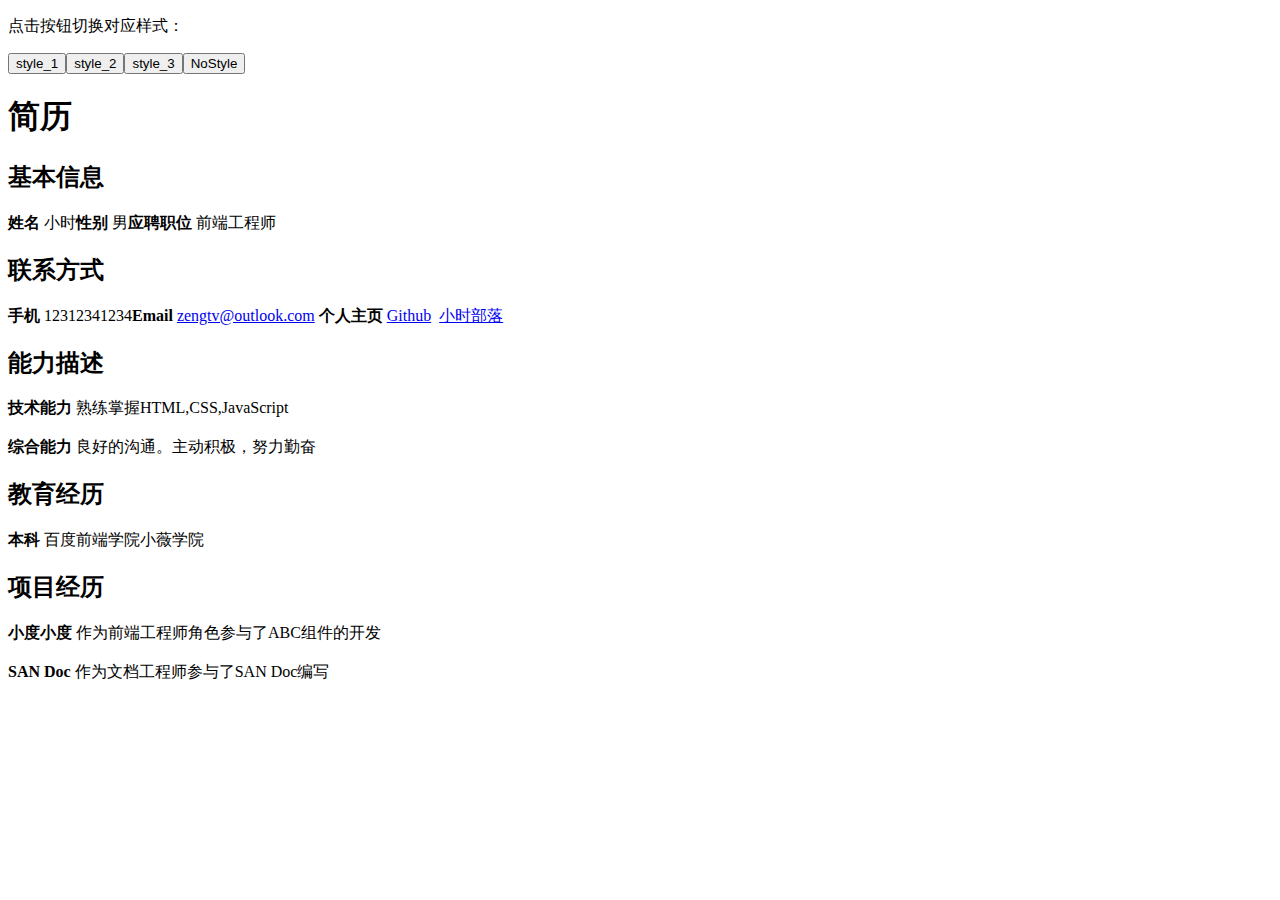
<file: day05-06/index.html>
<!DOCTYPE html>
<html lang="en">
<head>
    <meta charset="UTF-8">
    <title>三种简历</title>
</head>
<body>
    <div class="changestyle">
        <p>点击按钮切换对应样式：</p>
        <input type="button" value="style_1" id="btn-1" ><input type="button" value="style_2" id="btn-2"><input type="button" value="style_3" id="btn-3"><input
            type="button" value="NoStyle" id="btn-4">
    </div>
    <div class="wrap">
        <h1>简历</h1>
        <div class="title">
            <h2>基本信息</h2>
            <div class="title_info">
                <span><b>姓名</b>&nbsp;小时</span><span><b>性别</b>&nbsp;男</span><span><b>应聘职位</b>&nbsp;前端工程师</span>
            </div>
        </div>
        <div class="title">
            <h2>联系方式</h2>
            <div class="title_info">
                <span><b>手机</b>&nbsp;12312341234</span><span><b>Email</b>&nbsp;<a href="Mailto:zengtv@outlook.com">zengtv@outlook.com</a></span> <span><b>个人主页</b>&nbsp;<a
                    href="https://github.com/zengtv" target="_blank">Github</a> &nbsp;<a href="http://zengtv.com" target="_blank">小时部落</a></span>
            </div>
        </div>
        <div class="title">
            <h2>能力描述</h2>
            <div class="title_info">
                <span class="line-break"><b>技术能力</b></span> <span>熟练掌握HTML,CSS,JavaScript</span><br><br>
                <span class="line-break"><b>综合能力</b></span> <span>良好的沟通。主动积极，努力勤奋</span>
            </div>
        </div>
        <div class="title">
            <h2>教育经历</h2>
            <div class="title_info">
                <span class="line-break"><b>本科</b></span> <span>百度前端学院小薇学院</span><br/>
            </div>
        </div>
        <div class="title">
            <h2>项目经历</h2>
            <div class="title_info">
                <span class="line-break"><b>小度小度</b></span> <span>作为前端工程师角色参与了ABC组件的开发</span><br/><br>
                <span class="line-break"><b>SAN Doc</b></span> <span>作为文档工程师参与了SAN Doc编写</span>
            </div>
        </div>
    </div>
    <script>
        var btn1 = document.getElementById('btn-1');
        var btn2 = document.getElementById('btn-2');
        var btn3 = document.getElementById('btn-3');
        var btn4 = document.getElementById('btn-4');
        var aCss = ["css/style_1.css","css/style_2.css","css/style_3.css"];
        var head = document.getElementsByTagName('head')[0];



        var loadStyle = function(url) {
            var link = document.createElement('link');
            link.type='text/css';
            link.rel = 'stylesheet';
            link.href = url;
            head.appendChild(link);
        };
        var delStyle = function () {
            var link1 = document.getElementsByTagName('link')[0];
            var link2 = document.getElementsByTagName('link')[1];
            if (link2) {
                head.removeChild(link1);
                head.removeChild(link2);
            }else if (link1) {
                head.removeChild(link1);

            }
        };

        btn1.onclick = function () {
            if (!btn1.disabled) {
                delStyle();

                loadStyle(aCss[0]);
                btn1.disabled = true;
                btn2.disabled = false;
                btn3.disabled = false;
            }
        };
        btn2.onclick = function () {
            if (!btn2.disabled) {
                delStyle();

                loadStyle(aCss[1]);
                btn2.disabled = true;
                btn1.disabled = false;
                btn3.disabled = false;
            }
        };
        btn3.onclick = function () {
            if (!btn3.disabled) {
                delStyle();

                loadStyle(aCss[2]);
                btn3.disabled = true;
                btn2.disabled = false;
                btn1.disabled = false;
            }
        };
        btn4.onclick = function () {
            delStyle();
            btn1.disabled = false
            btn2.disabled = false;
            btn3.disabled = false;
        }
    </script>
</body>
</html>
</file>
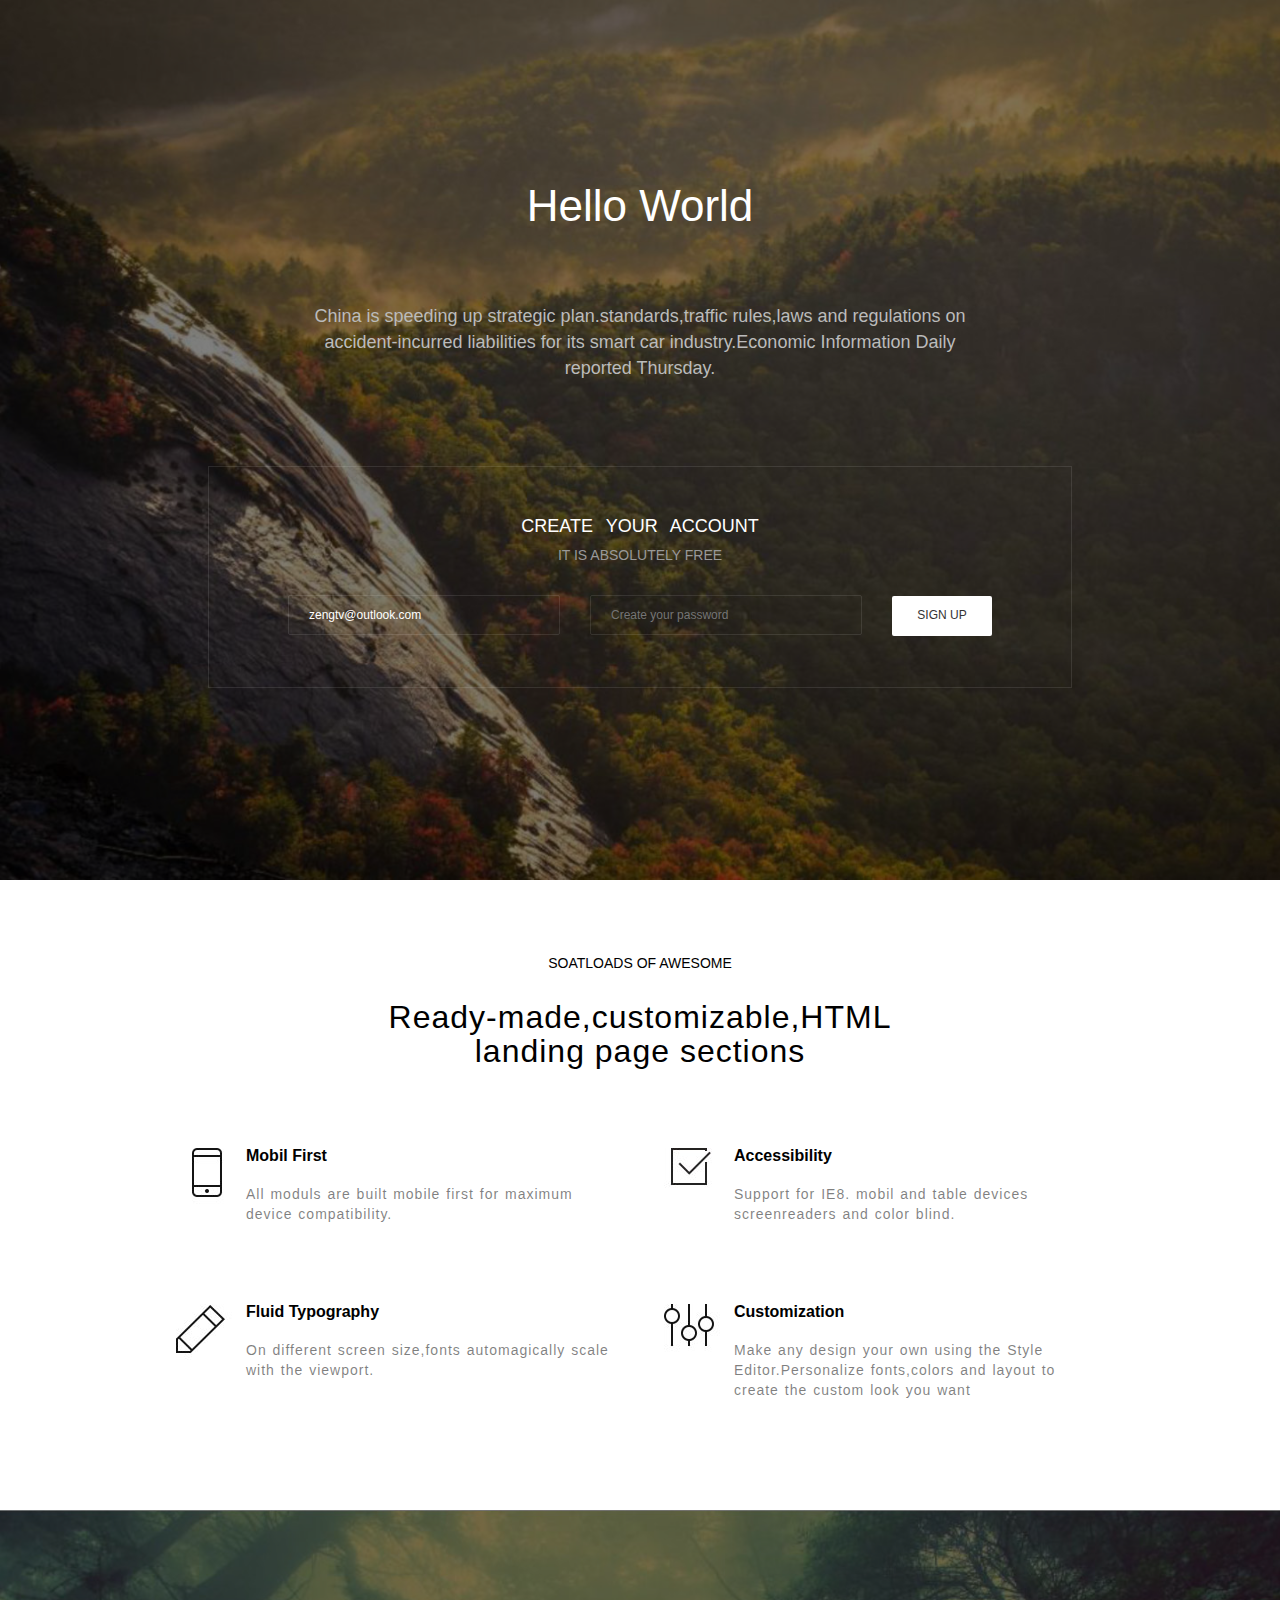
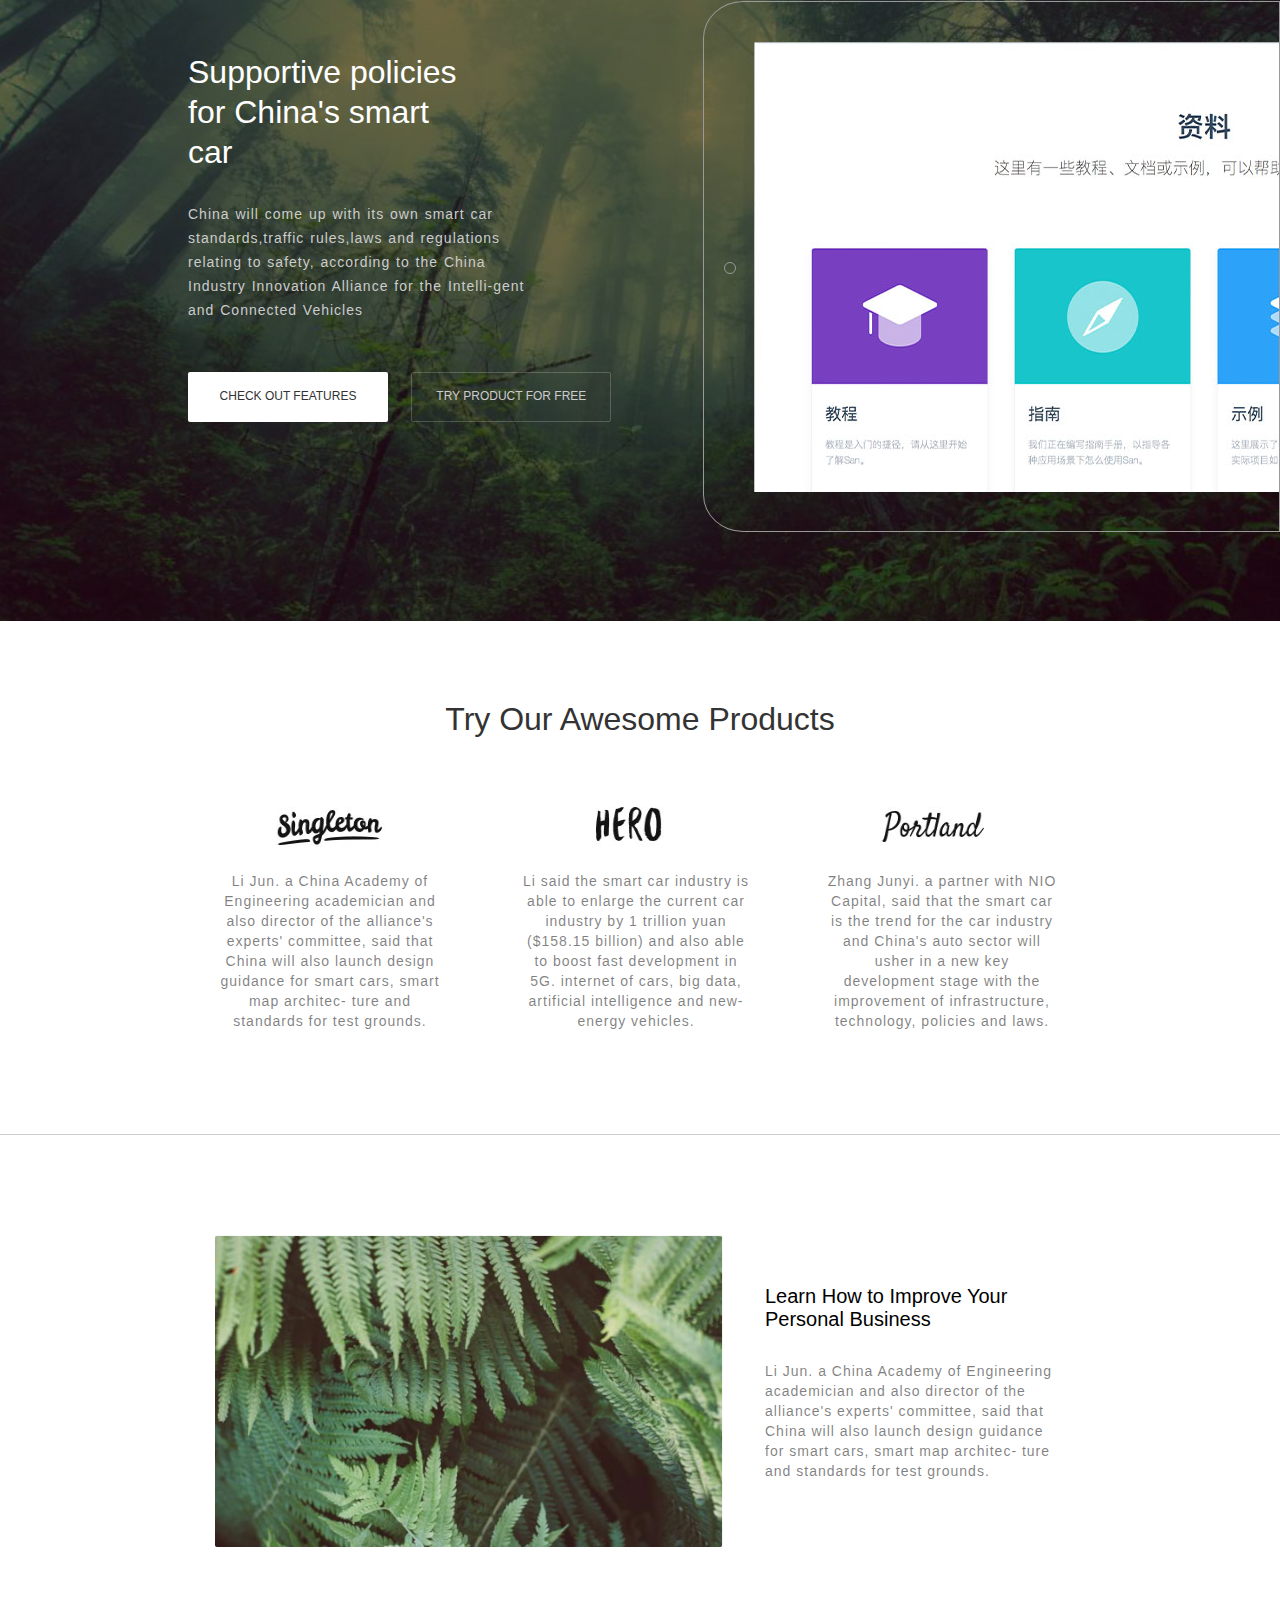
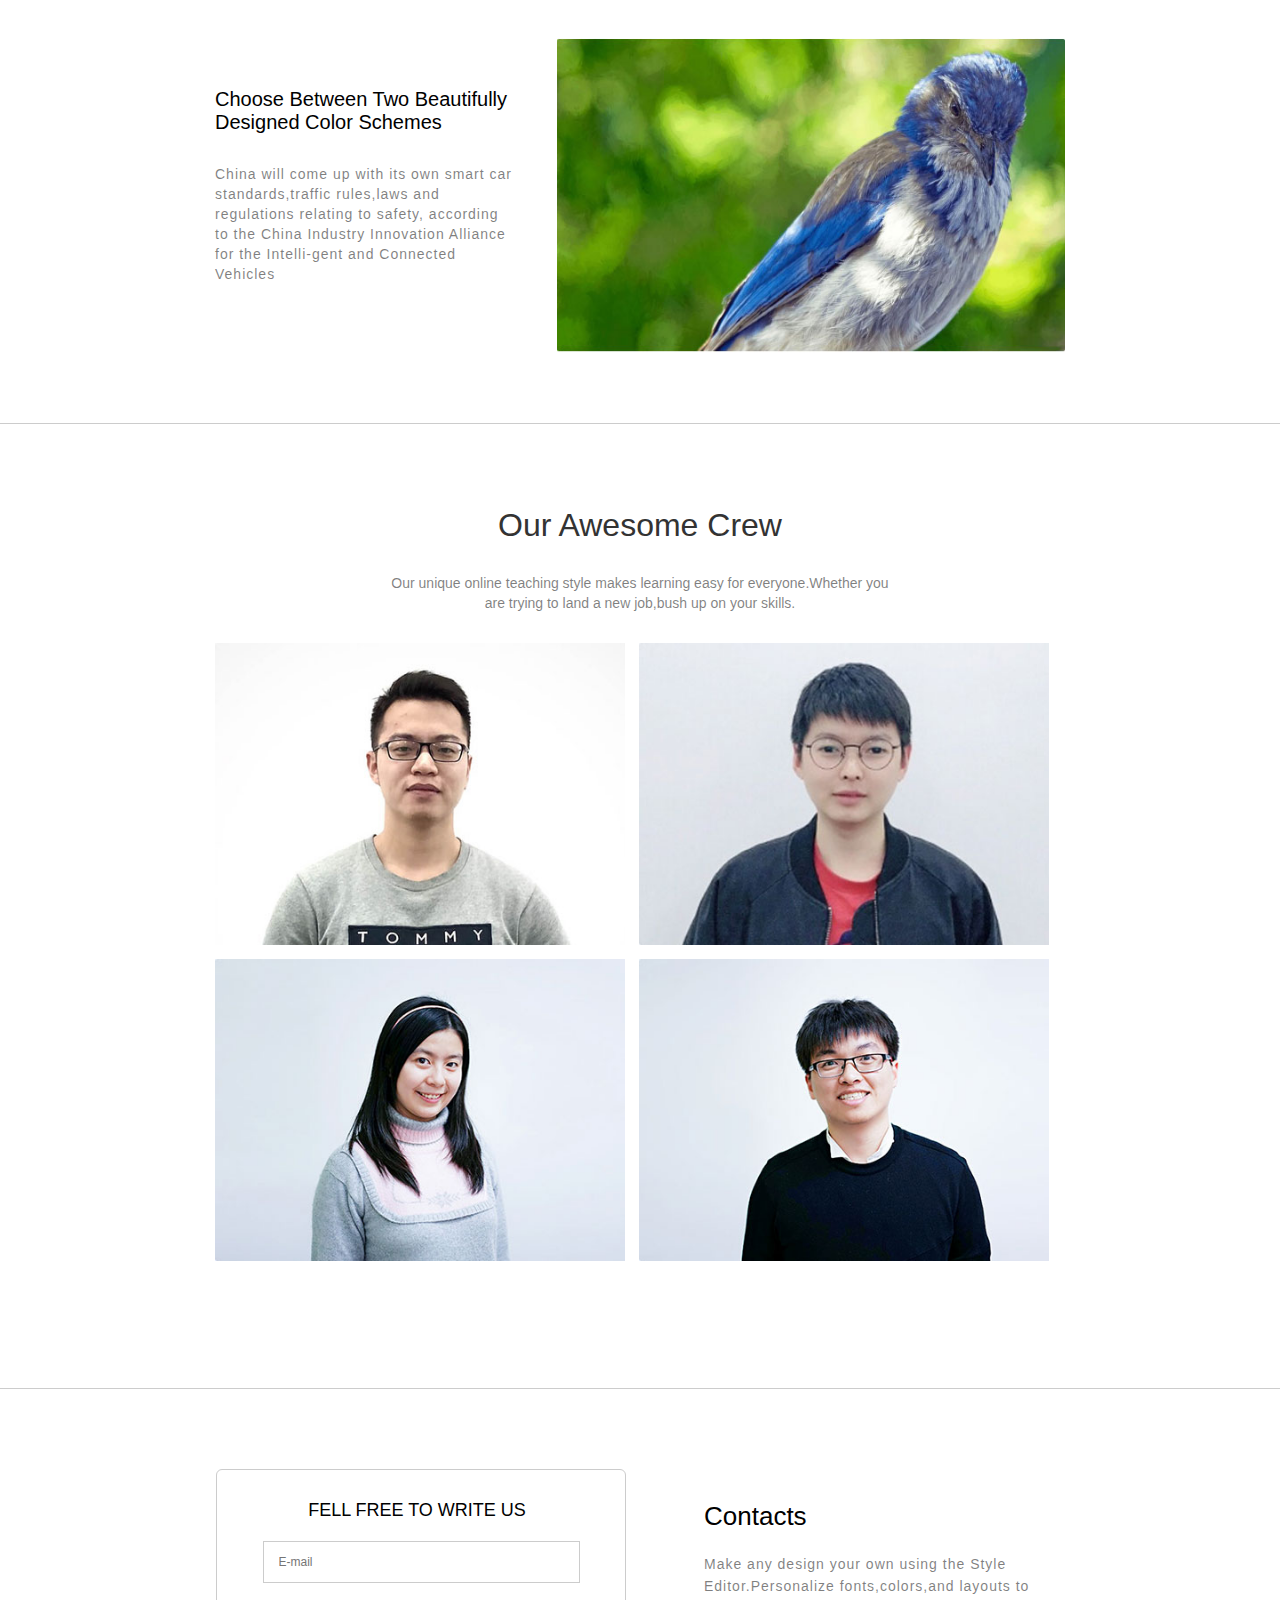
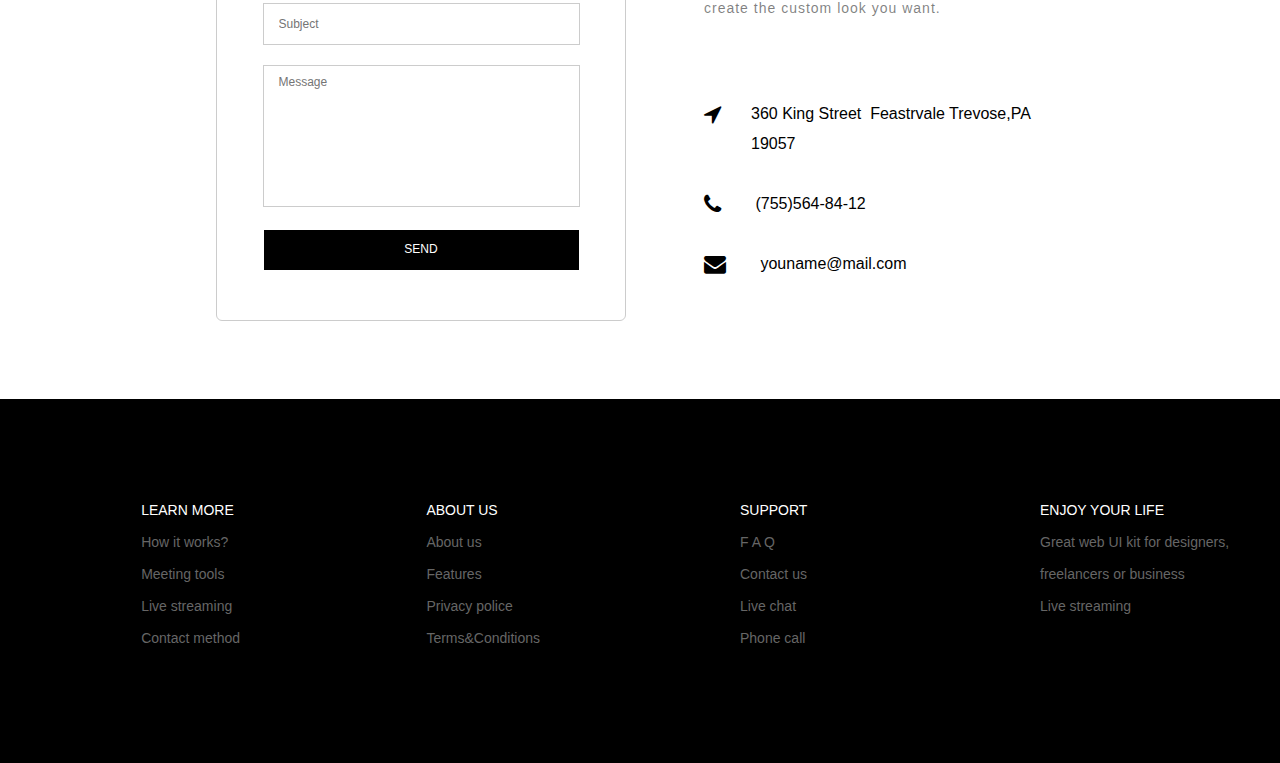
<file: day09-11/index.html>
<!DOCTYPE html>
<html lang="en">
<head>
    <meta charset="UTF-8">
    <title>一个漂亮的网站</title>
    <link href="//netdna.bootstrapcdn.com/font-awesome/4.7.0/css/font-awesome.min.css" rel="stylesheet">
    <link rel="stylesheet" href="css/reset.css">
    <link rel="stylesheet" href="css/style.css">
</head>
<body>
<!-- 代码规范遵循网易nec -->
    <!-- 主体部分 -->
    <main class="g-main">
        <div class="m-helloworld">
            <div class="helloworld-bg">
                <h2>Hello World</h2>
                <p class="helloworld-subtitle">China is speeding up strategic plan.standards,traffic rules,laws and regulations on accident-incurred liabilities for its smart car industry.Economic Information Daily reported Thursday.</p>
                <form action="#" class="u-signup">
                    <div class="signup-title">CREATE YOUR ACCOUNT</div>
                    <p class="signup-subtitle">IT IS ABSOLUTELY FREE</p>
                    <input type="text" value="zengtv@outlook.com" class="signup-id"><input type="password" placeholder="Create your password" class="signup-psw"><input type="button" value="SIGN UP" class="signup-sbm">
                </form>
            </div>
        </div>
        <div class="m-introduce1">
            <p class="introduce1-subtitle">SOATLOADS OF AWESOME</p>
            <h2>Ready-made,customizable,HTML landing page sections</h2>
            <ul class="introduce1-list">
                <li class="introduce1-list1">
                    <div>Mobil First</div>
                    <span>All moduls are built mobile first for maximum device compatibility.</span>
                </li>
                <li class="introduce1-list2" style="margin-right: 0;">
                    <div>Accessibility</div>
                    <span>Support for IE8. mobil and table devices screenreaders and color blind.</span>
                </li>
                <li class="introduce1-list3">
                    <div>Fluid Typography</div>
                    <span>On different screen size,fonts automagically scale with the viewport.</span>
                </li>
                <li class="introduce1-list4" style="margin-right: 0;">
                    <div>Customization</div>
                    <span>Make any design your own using the Style Editor.Personalize fonts,colors and layout to create the custom look you want</span>
                </li>
            </ul>
        </div>
        <div class="m-supportive">
            <div class="supportive-bg">

                <div class="g-supright">
                    <div class="supright-point"></div>
                    <div class="supright-bg"></div>
                </div>
                <div class="g-supleft">
                    <h2>Supportive policies for China's smart car</h2>
                    <p class="supportive-subtitle">China will come up with its own smart car standards,traffic rules,laws and regulations relating to safety, according to the China Industry Innovation Alliance for the Intelli-gent and Connected Vehicles</p>
                    <button type="button" class="btn-check">CHECK OUT FEATURES</button>
                    <button type="button" class="btn-try">TRY PRODUCT FOR FREE</button>
                </div>
            </div>
        </div>
        <div class="m-introduce2">
            <h2>Try Our Awesome Products</h2>
            <ul class="introduce2-list">
                <li class="introduce2-list1">Li Jun. a China Academy of Engineering academician and also director of the alliance's experts' committee, said that China will also launch design guidance for smart cars, smart map architec- ture and standards for test grounds.</li>
                <li class="introduce2-list2">Li said the smart car industry is able to enlarge the current car industry by 1 trillion yuan ($158.15 billion) and also able to boost fast development in 5G. internet of cars, big data, artificial intelligence and new-energy vehicles.</li>
                <li class="introduce2-list3" style="margin-right: 0">Zhang Junyi. a partner with NIO Capital, said that the smart car is the trend for the car industry and China's auto sector will usher in a new key development stage with the improvement of infrastructure, technology, policies and laws.</li>
            </ul>
        </div>
        <div class="m-ad">
            <div class="ad-1">
                <img src="images/ad-1.jpg" alt="" class="ad-img f-fl" >
                <div class="m-ad-txt f-fr">
                    <div>Learn How to Improve Your Personal Business</div>
                    <p>Li Jun. a China Academy of Engineering academician and also director of the alliance's experts' committee, said that China will also launch design guidance for smart cars, smart map architec- ture and standards for test grounds.</p>
                </div>
            </div>
            <div class="ad-2">
                <div class="m-ad-txt f-fl">
                    <div>Choose Between Two Beautifully Designed Color Schemes</div>
                    <p>China will come up with its own smart car standards,traffic rules,laws and regulations relating to safety, according to the China Industry Innovation Alliance for the Intelli-gent and Connected Vehicles</p>
                </div>
                <img src="images/ad-2.jpg" alt="" class="ad-img f-fr">
            </div>
        </div>
        <div class="m-person">
            <h2>Our Awesome Crew</h2>
            <p class="person-subtitle">Our unique online teaching style makes learning easy for everyone.Whether you are trying to land a new job,bush up on your skills.</p>
            <ul class="person-list">
                <li class="person-list1">
                    <a href="#">
                        <span>Ethan Dutton</span>
                        <p>SENIOR VISUAL DESIGNER</p>
                        <i class="fa fa-facebook"></i><i class="fa fa-twitter"></i><i class="fa fa-camera"></i>
                    </a>
                </li>
                <li class="person-list2">
                    <a href="#">
                        <span>Ethan Dutton</span>
                        <p>SENIOR VISUAL DESIGNER</p>
                        <i class="fa fa-facebook"></i><i class="fa fa-twitter"></i><i class="fa fa-camera"></i>
                    </a>
                </li>
                <li class="person-list3">
                    <a href="#">
                        <span>Ethan Dutton</span>
                        <p>SENIOR VISUAL DESIGNER</p>
                        <i class="fa fa-facebook"></i><i class="fa fa-twitter"></i><i class="fa fa-camera"></i>
                    </a>
                </li>
                <li class="person-list4">
                    <a href="#">
                        <span>Ethan Dutton</span>
                        <p>SENIOR VISUAL DESIGNER</p>
                        <i class="fa fa-facebook"></i><i class="fa fa-twitter"></i><i class="fa fa-camera"></i>
                    </a>
                </li>
            </ul>

        </div>
        <!-- 联系我们 -->
        <div class="m-contactus">
            <form action="#" class="contactus-form">
                <span>FELL FREE TO WRITE US</span>
                <input type="text" placeholder="E-mail">
                <input type="text" placeholder="Subject">
                <textarea  placeholder="Message"></textarea>
                <input type="button" value="SEND" style="width: 315px;padding: 0; margin: 0; background-color: #000;border: none;color: #fff;cursor: pointer;">
            </form>
            <div class="contactus-msg">
                <span>Contacts</span>
                <p>Make any design your own using the Style Editor.Personalize fonts,colors,and layouts to create the custom look you want.</p>
                <div class="u-position">
                    <i class="fa fa-location-arrow"></i><p>360 King Street &nbsp;Feastrvale Trevose,PA 19057</p>
                </div>
                <div class="u-phone">
                    <i class="fa fa-phone"></i> <p>(755)564-84-12</p>
                </div>
                <div class="u-email">
                    <i class="fa fa-envelope"></i> <p> youname@mail.com</p>
                </div>
            </div>
        </div>
    </main>
    <!-- 尾部 -->
    <footer class="g-foot">
        <ul class="foot-more">
            <li>LEARN MORE</li>
            <li>How it works?</li>
            <li>Meeting tools</li>
            <li>Live streaming</li>
            <li>Contact method</li>
        </ul>
        <ul class="foot-about">
            <li>ABOUT US</li>
            <li>About us</li>
            <li>Features</li>
            <li>Privacy police</li>
            <li>Terms&Conditions</li>
        </ul>
        <ul class="foot-support">
            <li>SUPPORT</li>
            <li>F A Q</li>
            <li>Contact us</li>
            <li>Live chat</li>
            <li>Phone call</li>
        </ul>
        <ul class="foot-enjoy">
            <li>ENJOY YOUR LIFE</li>
            <li>Great web UI kit for designers,</li>
            <li>freelancers or business</li>
            <li>Live streaming</li>
        </ul>
    </footer>
</body>
</html>
</file>
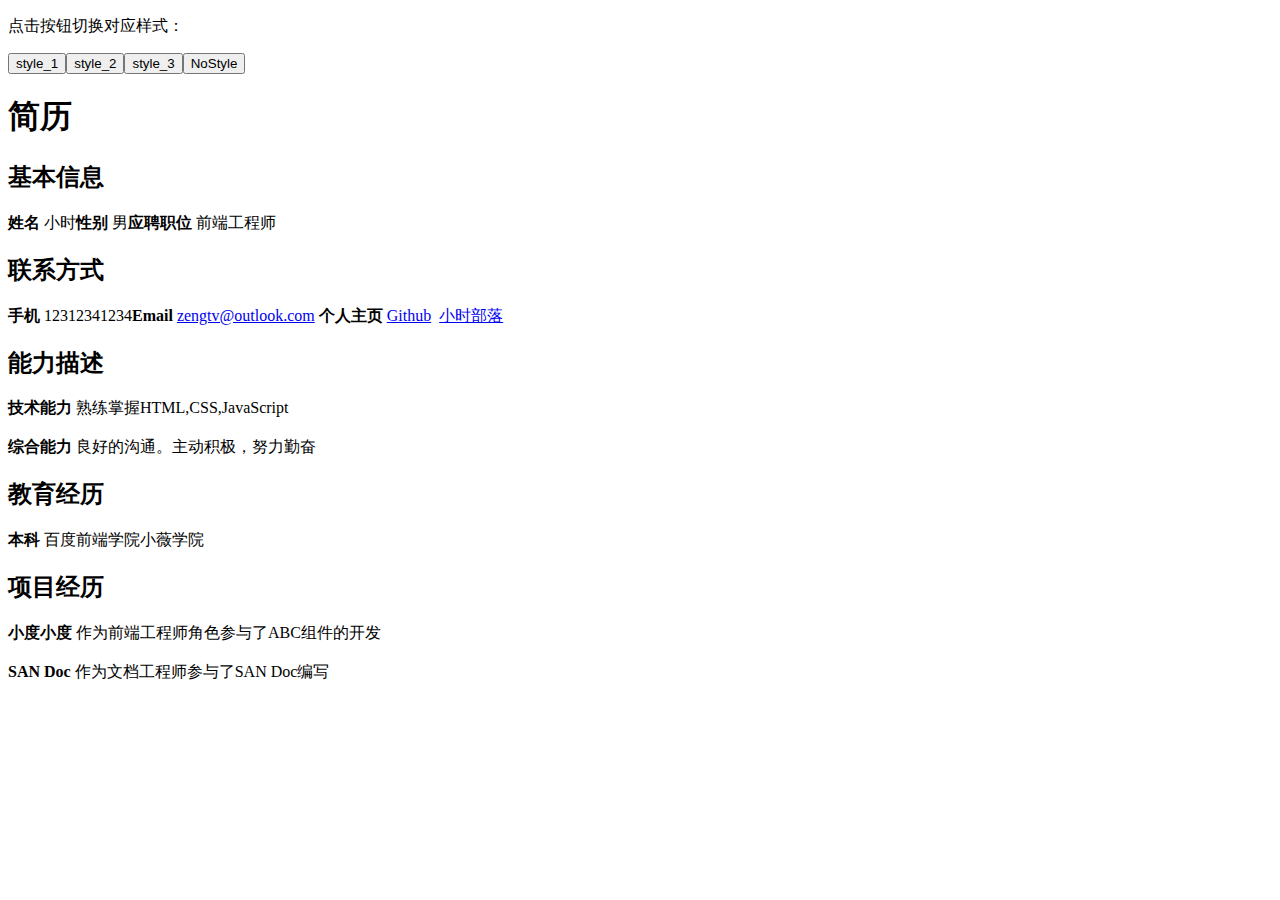
<file: day5-6_resume.html>
<!DOCTYPE html>
<html lang="en">
<head>
    <meta charset="UTF-8">
    <title>三种简历</title>
</head>
<body>
    <div class="changestyle">
        <p>点击按钮切换对应样式：</p>
        <input type="button" value="style_1" id="btn-1" ><input type="button" value="style_2" id="btn-2"><input type="button" value="style_3" id="btn-3"><input
            type="button" value="NoStyle" id="btn-4">
    </div>
    <div class="wrap">
        <h1>简历</h1>
        <div class="title">
            <h2>基本信息</h2>
            <div class="title_info">
                <span><b>姓名</b>&nbsp;小时</span><span><b>性别</b>&nbsp;男</span><span><b>应聘职位</b>&nbsp;前端工程师</span>
            </div>
        </div>
        <div class="title">
            <h2>联系方式</h2>
            <div class="title_info">
                <span><b>手机</b>&nbsp;12312341234</span><span><b>Email</b>&nbsp;<a href="Mailto:zengtv@outlook.com">zengtv@outlook.com</a></span> <span><b>个人主页</b>&nbsp;<a
                    href="https://github.com/zengtv" target="_blank">Github</a> &nbsp;<a href="http://zengtv.com" target="_blank">小时部落</a></span>
            </div>
        </div>
        <div class="title">
            <h2>能力描述</h2>
            <div class="title_info">
                <span class="line-break"><b>技术能力</b></span> <span>熟练掌握HTML,CSS,JavaScript</span><br><br>
                <span class="line-break"><b>综合能力</b></span> <span>良好的沟通。主动积极，努力勤奋</span>
            </div>
        </div>
        <div class="title">
            <h2>教育经历</h2>
            <div class="title_info">
                <span class="line-break"><b>本科</b></span> <span>百度前端学院小薇学院</span><br/>
            </div>
        </div>
        <div class="title">
            <h2>项目经历</h2>
            <div class="title_info">
                <span class="line-break"><b>小度小度</b></span> <span>作为前端工程师角色参与了ABC组件的开发</span><br/><br>
                <span class="line-break"><b>SAN Doc</b></span> <span>作为文档工程师参与了SAN Doc编写</span>
            </div>
        </div>
    </div>
    <script>
        var btn1 = document.getElementById('btn-1');
        var btn2 = document.getElementById('btn-2');
        var btn3 = document.getElementById('btn-3');
        var btn4 = document.getElementById('btn-4');
        var aCss = ["css/day5-6_style_1.css","css/day5-6_style_2.css","css/day5-6_style_3.css"];
        var head = document.getElementsByTagName('head')[0];



        var loadStyle = function(url) {
            var link = document.createElement('link');
            link.type='text/css';
            link.rel = 'stylesheet';
            link.href = url;
            head.appendChild(link);
        };
        var delStyle = function () {
            var link1 = document.getElementsByTagName('link')[0];
            var link2 = document.getElementsByTagName('link')[1];
            if (link2) {
                head.removeChild(link1);
                head.removeChild(link2);
            }else if (link1) {
                head.removeChild(link1);

            }
        };

        btn1.onclick = function () {
            if (!btn1.disabled) {
                delStyle();

                loadStyle(aCss[0]);
                btn1.disabled = true;
                btn2.disabled = false;
                btn3.disabled = false;
            }
        };
        btn2.onclick = function () {
            if (!btn2.disabled) {
                delStyle();

                loadStyle(aCss[1]);
                btn2.disabled = true;
                btn1.disabled = false;
                btn3.disabled = false;
            }
        };
        btn3.onclick = function () {
            if (!btn3.disabled) {
                delStyle();

                loadStyle(aCss[2]);
                btn3.disabled = true;
                btn2.disabled = false;
                btn1.disabled = false;
            }
        };
        btn4.onclick = function () {
            delStyle();
            btn1.disabled = false
            btn2.disabled = false;
            btn3.disabled = false;
        }
    </script>
</body>
</html>
</file>
<file: day09-11/css/style.css>
@charset "utf-8";
body {
    width: 100%;
    min-width: 1140px;
    font-family: "Montserrat ExtraLight",Arial;
    overflow-x: hidden;
}
.f-fl {
    float: left;
}
.f-fr {
    float: right;
}
/*------------- m-helloworld部分开始 -------------*/
.m-helloworld {
    height: 880px;
    background: url("../images/helloworld-bg.jpg") no-repeat;
    background-size: cover;
}
.m-helloworld .helloworld-bg {
    height: 696px;
    padding-top: 184px;
    text-align: center;
    background: rgba(0,0,0,0.5) ;
}
.m-helloworld h2 {
    font-size: 44px;
    line-height: 44px;
    font-weight: normal;
    color: #fff;
}
.m-helloworld .helloworld-subtitle {
    width: 688px;
    margin: 75px auto 0 auto;
    text-align: center;
    font-size: 18px;
    line-height: 26px;
    color: #bbb;
}
.m-helloworld .u-signup {
    width: 802px;
    height: 120px;
    padding: 50px 30px;
    margin: 85px auto 0 auto ;
    border: 1px solid rgba(255,255,255,0.1);
}
.u-signup .signup-title {
    color: #fff;
    font-size: 18px;
    line-height: 18px;
    word-spacing:8px;
}
.u-signup .signup-subtitle {
    color: #999;
    font-size: 14px;
    line-height: 40px;
}
.u-signup .signup-id, .u-signup .signup-psw, .u-signup .signup-sbm {
    height: 40px;
    margin-top: 20px;
    border-radius: 2px;
    outline: none;
}
.u-signup .signup-id, .u-signup .signup-psw {
    width: 250px;
    height: 38px;
    padding-left: 20px;
    border: 1px solid rgba(255,255,255,0.1);
    margin-right: 30px;
    color: #fff;
    background-color: transparent;
}
.u-signup .signup-sbm {
    width: 100px;
    background-color: #fff;
    border: none;
    cursor: pointer;
}
/*------------------- m-introduce1开始 ------------------*/
.m-introduce1 {
    height: 554px;
    padding-top: 76px;
    text-align: center;
    color: #000;
}
.m-introduce1 .introduce1-subtitle {
    font-size: 14px;
    line-height: 14px;
}
.m-introduce1 h2 {
    width: 590px;
    margin: 30px auto 0 auto;
    font-size: 32px;
    line-height: 34px;
    letter-spacing: 1px;
    font-weight: normal;
}
.m-introduce1 .introduce1-list {
    width: 928px;
    height: 272px;
    margin: 80px auto 0 auto;
}
.introduce1-list > li {
    display: block;
    float: left;
    width: 440px;
    height: 116px;
    margin-right: 48px;
    margin-bottom: 40px;
    font-size: 14px;
    text-align: left;
}
.introduce1-list > li span, .introduce1-list > li div {
    width: 370px;
    margin-left: 70px;
    float: left;
}
.introduce1-list > li div {
    font-size: 16px;
    font-weight: bold;
    height: 16px;
    line-height: 16px;
}
.introduce1-list > li span {
    height: 80px;
    line-height: 20px;
    margin-top: 20px;
    font-size: 14px;
    word-spacing: 1px;
    letter-spacing: 1px;
    color: rgba(0,0,0,.5);
}
.introduce1-list .introduce1-list1 {
    background: url("../images/introduce1-list1-bg.jpg") no-repeat;
}
.introduce1-list .introduce1-list2 {
    background: url("../images/introduce1-list2-bg.jpg") no-repeat;
}
.introduce1-list .introduce1-list3 {
     background: url("../images/introduce1-list3-bg.jpg") no-repeat;
}
.introduce1-list .introduce1-list4 {
    background: url("../images/introduce1-list4-bg.jpg") no-repeat;
}
/*--------------- m-supportive开始 -----------------*/
.m-supportive {
    height: 711px;
    background: url("../images/supportive-bg.jpg");
    background-size: cover;
}
.m-supportive .supportive-bg {
    position: relative;
    height: 529px;
    padding: 91px 0;
    background: rgba(0,0,0,0.5);
}
.g-supright {
    position: relative;
    margin-left: 80px;
    float: right;
    width: 575px;
    height: 529px;
    border: 1px solid #999;
    border-top-left-radius: 7%;
    border-bottom-left-radius: 7%;
}
.g-supright .supright-point {
    position: absolute;
    left: 20px;
    top: 260px;
    width: 10px;
    height: 10px;
    border: 1px solid #999;
    border-radius: 50%;
}
.g-supright .supright-bg {
    position: absolute;
    left: 50px;
    top: 40px;
    width: 525px;
    height: 450px;
    background-image: url("../images/supright-bg.jpg") ;
}
.g-supleft {
    position: absolute;
    right: 50%;
    top: 71px;
    margin-right: 0;
    width: 452px;
    height: 387px;
    padding: 71px 0;
}
.g-supleft h2 {
    width: 272px;
    margin-bottom: 30px;
    line-height: 40px;
    font-size: 32px;
    color: #fff;
    font-weight: normal;
}
.g-supleft .supportive-subtitle {
    width: 350px;
    color: #ccc;
    font-size: 14px;
    line-height: 24px;
    word-spacing: 1px;
    letter-spacing: 1px;
}
.g-supleft .btn-check, .g-supleft .btn-try {
    width: 200px;
    height: 50px;
    margin: 50px 20px 0 0;
    background-color: #fff;
    border: none;
    border-radius: 2px;
    outline: none;
}
.g-supleft .btn-try {
    color: #ccc;
    background: transparent;
    border: 1px solid rgba(255,255,255,0.2);
}
/*------------ m-introduce2开始 ----------------*/
.m-introduce2 {
    height: 353px;
    padding: 80px 0;
    text-align: center;
    border-bottom: 1px solid #ccc;
}
.m-introduce2 h2 {
    font-size: 32px;
    font-weight: normal;
}
.m-introduce2 .introduce2-list {
    width: 850px;
    height: 200px;
    padding-top: 64px;
    margin: 70px auto 0 auto;
    background: url("../images/introduce2-list-bg.jpg") no-repeat 54px 0;
    background-size: 720px 42px;
}
.introduce2-list > li {
    float: left;
    margin-right: 76px;
    width: 230px;
    height: 200px;
    font-size: 14px;
    line-height: 20px;
    color: rgba(0,0,0,.5);
    letter-spacing: 1px;
}
.introduce2-list > li :after {
    content: "";
    clear: both;
    height: 0;
}
/*----------------- m-ad开始 ----------------*/
.m-ad {
    height: 688px;
    padding: 100px 0;
    border-bottom: 1px solid #ccc;
}
.ad-1, .ad-2 {
    width: 850px;
    height: 313px;
    margin: 0 auto 90px auto;
}
.m-ad .ad-img {
    width: 508px;
}
.m-ad .m-ad-txt {
    width: 300px;
    height: 312px;
}
.m-ad .m-ad-txt div {
    width: 300px;
    margin-bottom: 30px;
    padding-top: 50px;
    font-size: 20px;
    color: #000;
}
.m-ad .m-ad-txt p {
    font-size: 14px;
    color: rgba(0,0,0,.5);
    line-height: 20px;
    letter-spacing: 1px;
}
/*------------------ m-person开始 -----------------*/
.m-person {
    height: 798px;
    padding: 83px 0;
    border-bottom: 1px solid #ccc;
    text-align: center;
}
.m-person h2 {
    margin-bottom: 30px;
    font-size: 32px;
    font-weight: normal;
}
.m-person .person-subtitle {
    margin: 0 auto 30px auto;
    width: 500px;
    color: rgba(0,0,0,.5);
    font-size: 14px;
    line-height: 20px;
}
.person-list {
    margin: 0 auto;
    width: 850px;
}
.person-list > li {
    float: left;
    margin: 0 14px 14px 0;
    width: 410px;
    height: 302px;
    background-size: cover;
}
.person-list > li > a {
    display: block;
    width: 410px;
    height: 102px;
    padding: 100px 0;
    opacity: 0;
}
.person-list > li > a:hover {
    opacity: 1;
    background: rgba(0,0,0,.5);
}
.person-list > li > a > i {
    display: inline-block;
    width: 40px;
    height: 40px;
    margin-right: 10px;
    line-height: 40px;
    font-size: 16px;
    color: #fff;
    border: 1px solid rgba(255,255,255,.3);
    border-radius: 50%;
}
.person-list > li > a > span {
    display: inline-block;
    font-size: 16px;
    color: #fff;
    margin-bottom: 10px;
}
.person-list > li > a > p {
    color: #999;
    margin-bottom: 20px;
}
.person-list1 {
    background: url("../images/person-1.jpg");
}
.person-list2 {
    background: url("../images/person-2.jpg");
}
.person-list3 {
    background: url("../images/person-3.jpg");
}
.person-list4 {
    background: url("../images/person-4.jpg");
}
/*------------- m-contactus开始 ----------------*/
.m-contactus {
    position: relative;
    height: 450px;
    padding: 80px;
}
.contactus-form {
    position: absolute;
    top: 80px;
    right: 50%;
    width: 408px;
    height: 390px;
    padding: 30px 0;
    margin-right: 14px;
    border-radius: 6px;
    text-align: center;
    border: 1px solid #ccc;
}
.contactus-form > span {
    display: block;
    width: 400px;
    margin-bottom: 20px;
    color: #000;
    font-size: 18px;
}
.contactus-form > input {
    width: 300px;
    height: 40px;
    padding-left: 15px;
    margin-bottom: 20px;
    border: 1px solid #ccc;
    outline: none;
}
.contactus-form > textarea {
    width: 285px;
    height: 120px;
    padding: 10px 15px;
    margin-bottom: 20px;
    border: 1px solid #ccc;
}
.contactus-msg {
    position: absolute;
    top: 80px;
    left: 50%;
    margin-left: 14px;
    width: 358px;
    height: 440px;
    padding: 30px 0 30px 50px;
    text-align: left;
}
.contactus-msg span {
    display: block;
    margin-bottom: 20px;
    font-size: 26px;
    color: #000;
    line-height: 34px;
}
.contactus-msg > p {
    width: 350px;
    margin-bottom: 80px;
    font-size: 14px;
    line-height: 22px;
    letter-spacing: 1px;
    color: rgba(0,0,0,.5);
}
.contactus-msg > div i {
    vertical-align: top;
    font-size: 22px;
    line-height: 30px;
    margin-right: 30px;
}
.contactus-msg > div p {
    display: inline-block;
    width: 300px;
    line-height: 30px;
}
.u-position, .u-phone, .u-email {
    font-size: 16px;
    color: #000;
    line-height: 26px;
    margin-bottom: 30px;
}

/*----------------- g-foot开始 ---------------*/
.g-foot {
    position: relative;
    height: 164px;
    padding: 100px 0;
    background-color: #000;
}
.g-foot ul {
    position: absolute;
    color: #666;
}
.g-foot ul:nth-child(1) {
    top: 100px;
    right: 50%;
    margin-right: 400px;
}
.g-foot ul:nth-child(2) {
    top: 100px;
    right: 50%;
    margin-right: 100px;
}
.g-foot ul:nth-child(3) {
    top: 100px;
    left: 50%;
    margin-left: 100px;
}
.g-foot ul:nth-child(4) {
    top: 100px;
    left: 50%;
    margin-left: 400px;
}
.g-foot ul li {
    font-size: 14px;
    line-height: 22px;
    margin-bottom: 10px;
}
.g-foot ul li:first-child {
    color: #fff;
}
</file>
